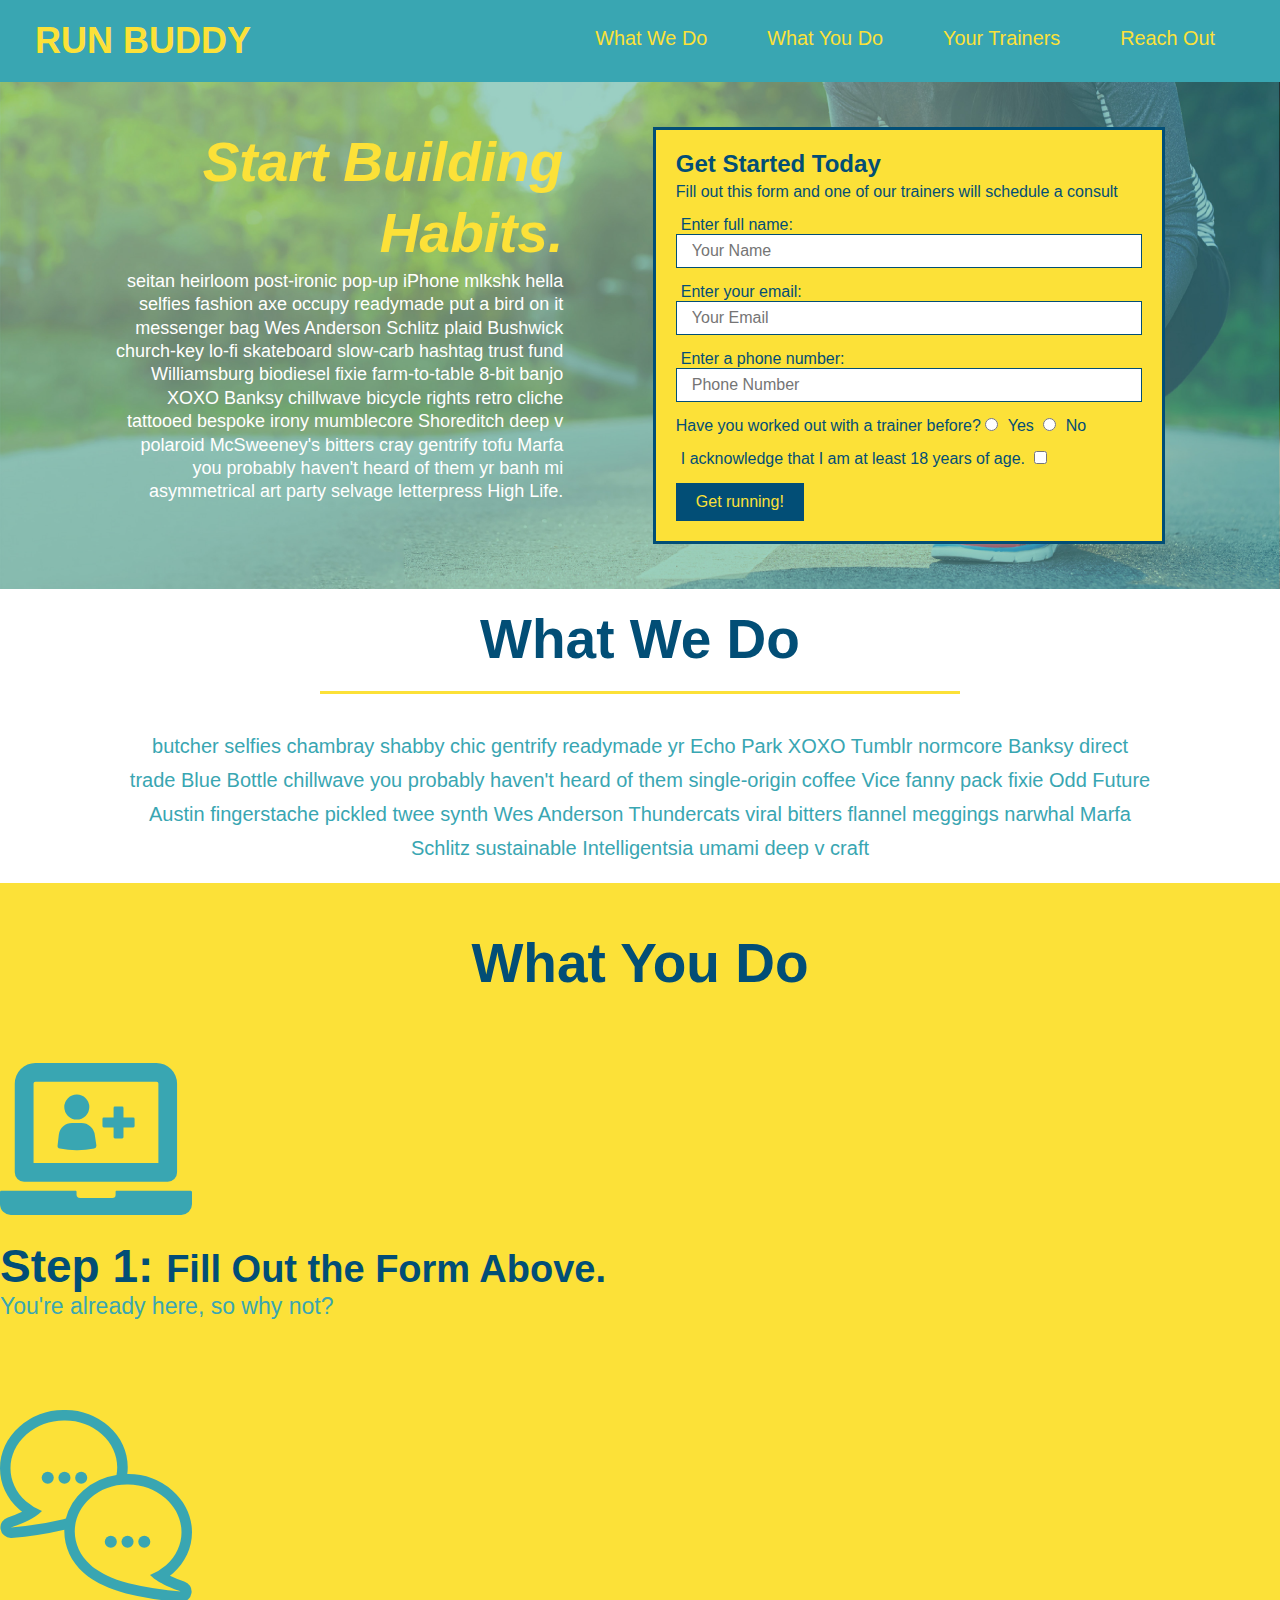
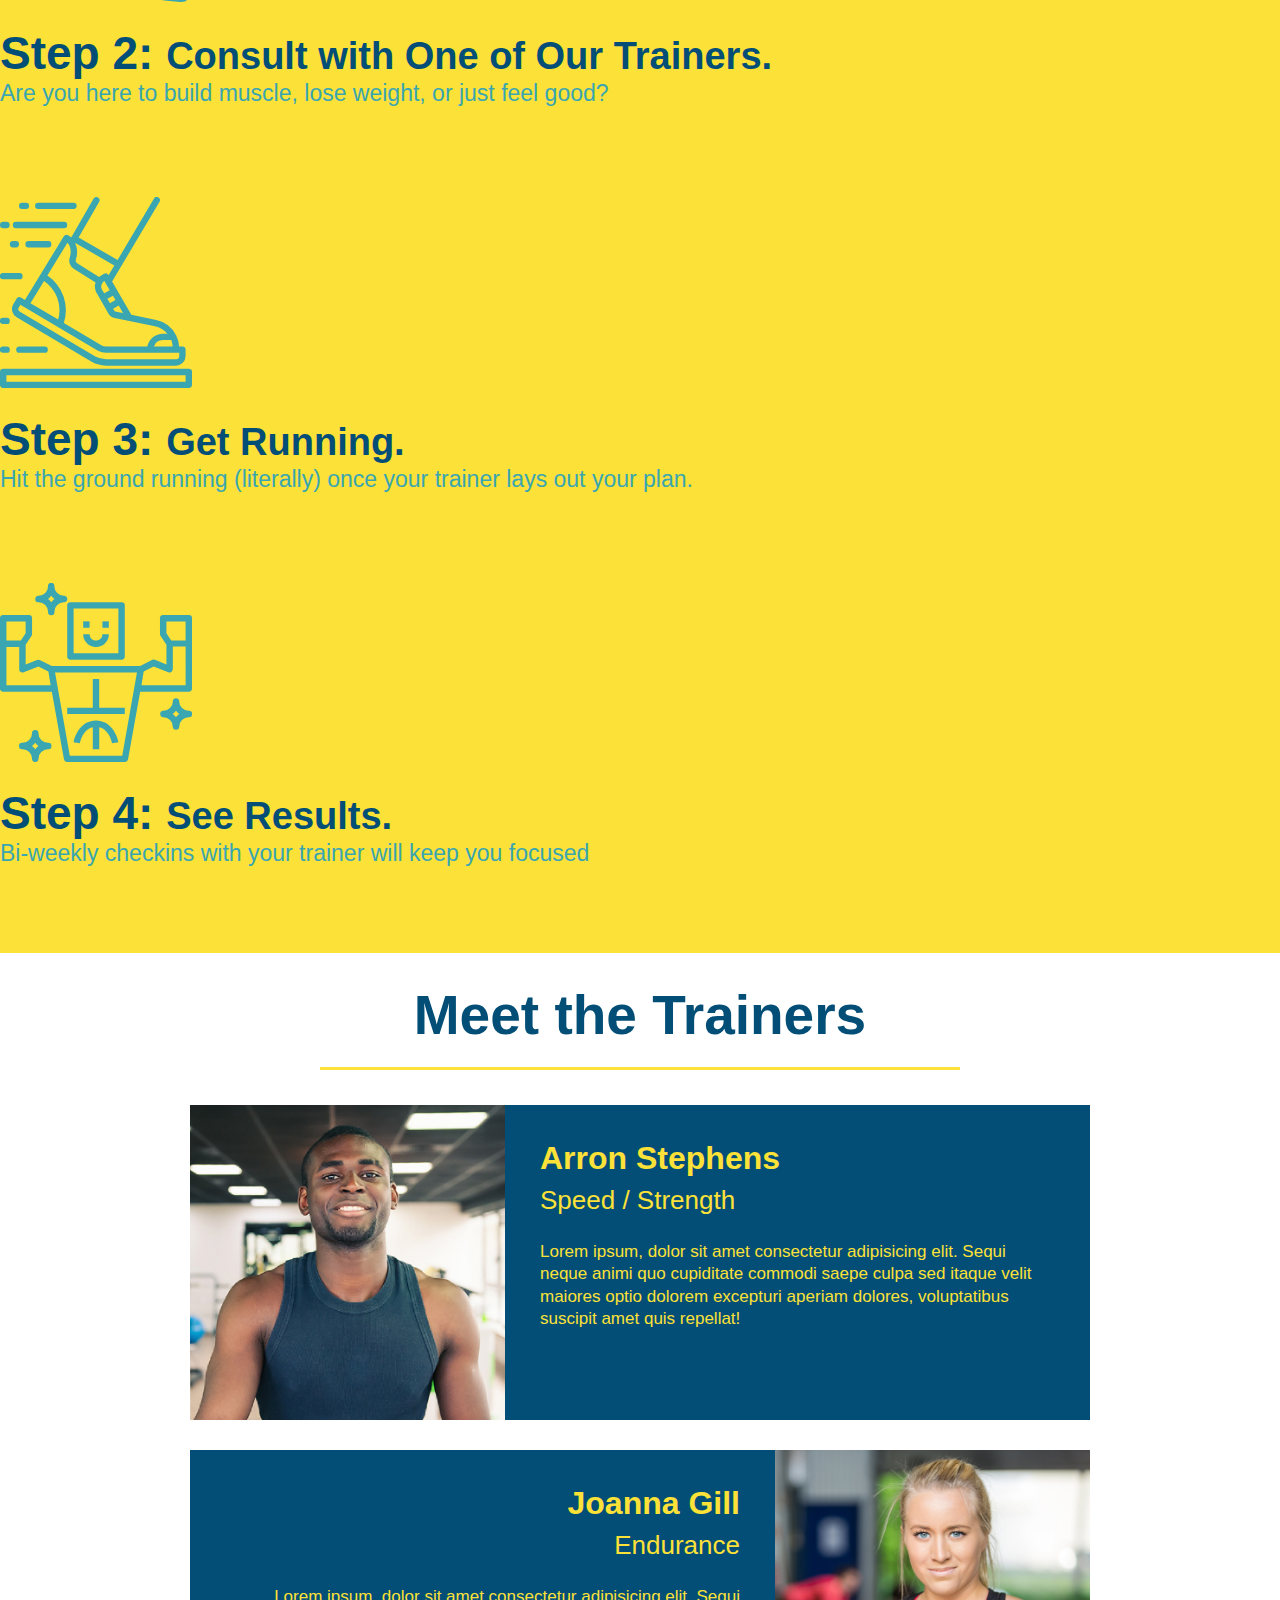
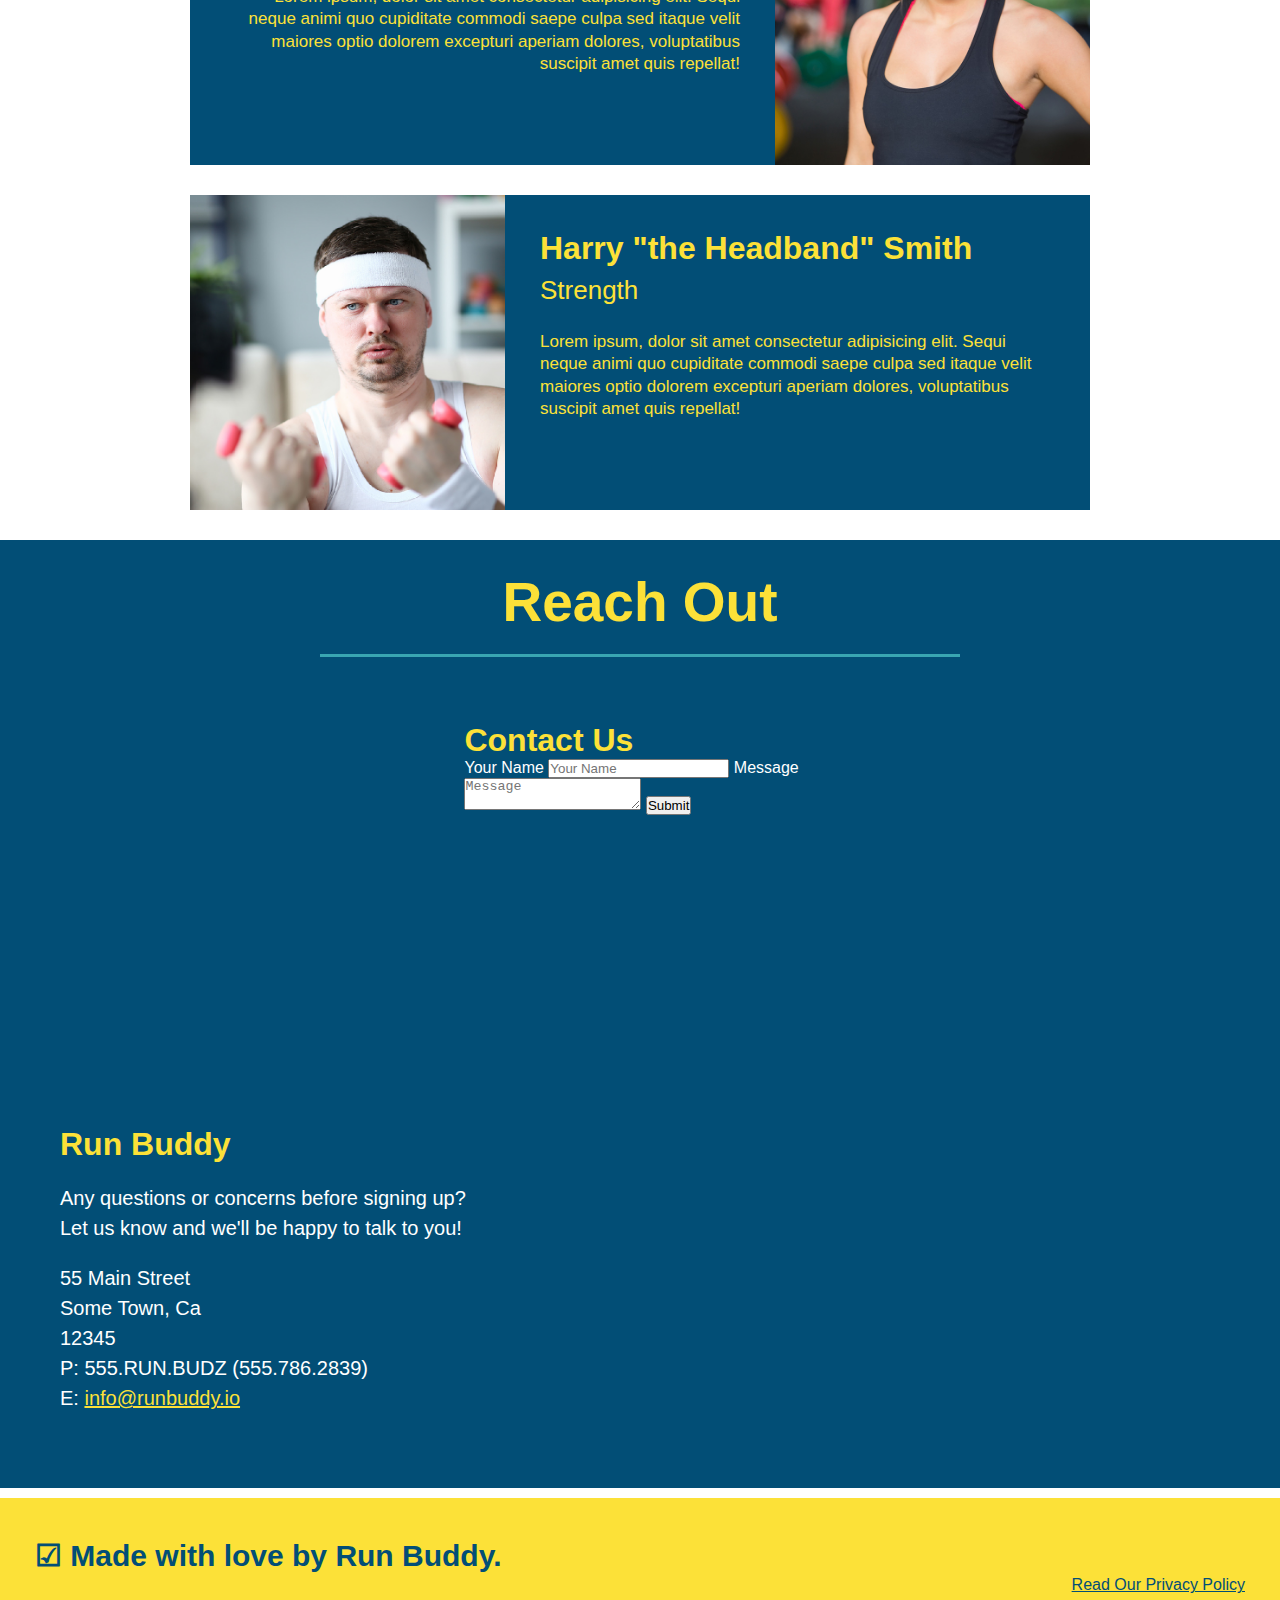
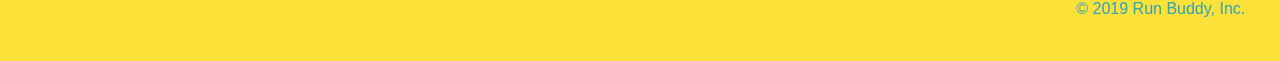
<file: index.html>
<!DOCTYPE html>
<html lang="en">
<head>
    <meta charset="UTF-8">
    <meta http-equiv="X-UA-Compatible" content="IE=edge">
    <meta name="viewport" content="width=device-width, initial-scale=1.0">
    <link rel="stylesheet" href="./assets/css/style.css" />
    <title>Run Buddy</title>
</head>
<body>
    <!-- navigation test-->
<header>
  <h1>
      <a href="/">RUN BUDDY</a>
  </h1>
  <nav>
      <!-- Unordered list element -->
   <ul>
      <!-- List item element-->
     <li>
      <!-- Anchor element -->
       <a href="#what-we-do">What We Do</a>
       </li>
     <li>
       <a href="#what-you-do">What You Do</a>
       </li>
     <li>
       <a href="#your-trainers">Your Trainers</a>
       </li>
     <li>
       <a href="#reach-out">Reach Out</a>
     </li>
   </ul>
  </nav>
</header>

<!-- hero/jumbotron -->
<section class="hero">
  <div class="hero-cta">
    <h2>Start Building Habits.</h2>
    <p>
      seitan heirloom post-ironic pop-up iPhone mlkshk hella selfies fashion axe occupy readymade put a bird on it messenger bag Wes Anderson Schlitz plaid Bushwick church-key lo-fi skateboard slow-carb hashtag trust fund Williamsburg biodiesel fixie farm-to-table 8-bit banjo XOXO Banksy chillwave bicycle rights retro cliche tattooed bespoke irony mumblecore Shoreditch deep v polaroid McSweeney's bitters cray gentrify tofu Marfa you probably haven't heard of them yr banh mi asymmetrical art party selvage letterpress High Life.
    </p>
  </div>
    <div class="hero-form">
      <h3>Get Started Today</h3>
      <p>Fill out this form and one of our trainers will schedule a consult</p>
      <form>
        <label for="name">Enter full name:</label>
        <input type="text" placeholder="Your Name" name="name" id="name" class="form-input"/>

        <label for="email">Enter your email:</label>
        <input type="email" placeholder="Your Email" name="email" id="email" class="form-input" />
        
        <label for="phone">Enter a phone number:</label>
        <input type="tel" placeholder="Phone Number" name="phone" id="phone" class="form-input"/>
        <p>
          Have you worked out with a trainer before?
          <input type="radio" name="trainer-confirm" id="trainer-yes" />
          <label for="trainer-yes">Yes</label>
          <input type="radio" name="trainer-confirm" id="trainer-no" />
          <label for="trainer-no">No</label>
        </p>
        <p>
          <label for="checkbox" >
            I acknowledge that I am at least 18 years of age.
          </label>
          <input type="checkbox" name="age-confirm" id="checkbox" />
        </p>
        <button type="submit">
          Get running!
        </button>
      </form>
    </div>
</section>
<br>
<!-- "what we do" section -->
<section id="what-we-do" class="intro">
  <div class="flex-row">
    <h2 class="section-title primary-border">What We Do</h2>
  </div>
  <div class="flex-row">
    <p>butcher selfies chambray shabby chic gentrify readymade yr Echo Park XOXO Tumblr normcore Banksy direct trade Blue Bottle chillwave you probably haven't heard of them single-origin coffee Vice fanny pack fixie Odd Future Austin fingerstache pickled twee synth Wes Anderson Thundercats viral bitters flannel meggings narwhal Marfa Schlitz sustainable Intelligentsia umami deep v craft</p>
  </div>
</section>
<br>
<!-- "what you do" section -->
<section id="what-you-do" class="steps">
  <br><h2 class="section-title primary-border">What You Do</h2> 

  <div>
    <img src="./assets/images/step-1.svg" alt="" />
    <h3>Step 1: <span>Fill Out the Form Above.</span></h3>
    <p>You're already here, so why not?</p>
  </div>

  <div>
    <img src="./assets/images/step-2.svg" alt="" />
    <h3>Step 2: <span>Consult with One of Our Trainers.</span></h3>
    <p>Are you here to build muscle, lose weight, or just feel good?</p>
  </div>

  <div>
    <img src="./assets/images/step-3.svg" alt="" />
    <h3>Step 3: <span>Get Running.</span></h3>
    <p>Hit the ground running (literally) once your trainer lays out your plan.</p>
  </div>

  <div>
    <img src="./assets/images/step-4.svg" alt="" />
    <h3>Step 4: <span>See Results.</span></h3>
    <p>Bi-weekly checkins with your trainer will keep you focused</p>
    <br><br>
  </div>
</section>

<!-- "meet the trainers" section -->
<section id="your-trainers" class="trainers">
  <h2 class="section-title primary-border">Meet the Trainers</h2>
  <article class="trainer">
    <img src="./assets/images/trainer-1.jpg" alt="Arron Stephens in his workout clothes, ready to pump iron" />
    <div class="trainer-bio text-left">
      <h3>Arron Stephens</h3>
      <h4>Speed / Strength</h4>
      <p>
        Lorem ipsum, dolor sit amet consectetur adipisicing elit. Sequi neque animi quo cupiditate commodi saepe culpa sed
        itaque velit maiores optio dolorem excepturi aperiam dolores, voluptatibus suscipit amet quis repellat!
      </p>
    </div>
  </article>
</section>

<!-- second trainer bio -->
<article class="trainer">
  <div class="trainer-bio text-right">
    <h3>Joanna Gill</h3>
    <h4>Endurance</h4>
    <p>
      Lorem ipsum, dolor sit amet consectetur adipisicing elit. Sequi neque animi quo cupiditate commodi saepe culpa sed
      itaque velit maiores optio dolorem excepturi aperiam dolores, voluptatibus suscipit amet quis repellat!
    </p>
  </div>
  <img src="./assets/images/trainer-2.jpg" alt="Joanna Gill cooling off after a workout" />
</article>

<!-- third trainer bio -->
<article class="trainer">
  <img src="./assets/images/trainer-3.jpg" alt="Harry Smith wearing a headband and lifting comically small pink weights" />
  <div class="trainer-bio text-left">
    <h3>Harry "the Headband" Smith</h3>
    <h4>Strength</h4>
    <p>
      Lorem ipsum, dolor sit amet consectetur adipisicing elit. Sequi neque animi quo cupiditate commodi saepe culpa sed
      itaque velit maiores optio dolorem excepturi aperiam dolores, voluptatibus suscipit amet quis repellat!
    </p>
  </div>
</article>


<!-- "reach out" section -->
<section id="reach-out" class="contact">
  <h2 class="section-title secondary-border">Reach Out</h2>
  <div class="contact-info">
    <iframe src="https://www.google.com/maps/embed?pb=!1m18!1m12!1m3!1d419860.66373953153!2d-86.93992321858165!3d34.701107934441396!2m3!1f0!2f0!3f0!3m2!1i1024!2i768!4f13.1!3m3!1m2!1s0x88626b67cda2898d%3A0x9a2c7e89c804566b!2sHuntsville%2C%20AL!5e0!3m2!1sen!2sus!4v1620418404976!5m2!1sen!2sus" 
    style="border:0;" allowfullscreen="" loading="lazy"></iframe>
    
    <div class="contact-form">
      <h3>Contact Us</h3>
      <form>
         <label for="contact-name">Your Name</label>
         <input type="text" id="contact-name" placeholder="Your Name" />
    
         <label for="contact-message">Message</label>
         <textarea id="contact-message" placeholder="Message"></textarea>
    
         <button type="submit">Submit</button>
        </form>
    </div>
    
    <div>
    <h3>Run Buddy</h3>
    <p>
      Any questions or concerns before signing up?
      <br />
      Let us know and we'll be happy to talk to you!
    </p>
    
    <address>
      55 Main Street <br/>
      Some Town, Ca <br/>
      12345<br />
      P: 555.RUN.BUDZ (555.786.2839)<br/>
      E: <a href="mailto:info@runbuddy.io">info@runbuddy.io</a>
    </address>
    </div>
  </div>
</section>

<!-- footer -->
<footer>
  <h2>☑ Made with love by Run Buddy.</h2>
  <div>
    <a href="./privacy-policy.html">Read Our Privacy Policy</a><br />
    &copy; 2019 Run Buddy, Inc.
  </div>
</footer>
</body>
</html>
</file>
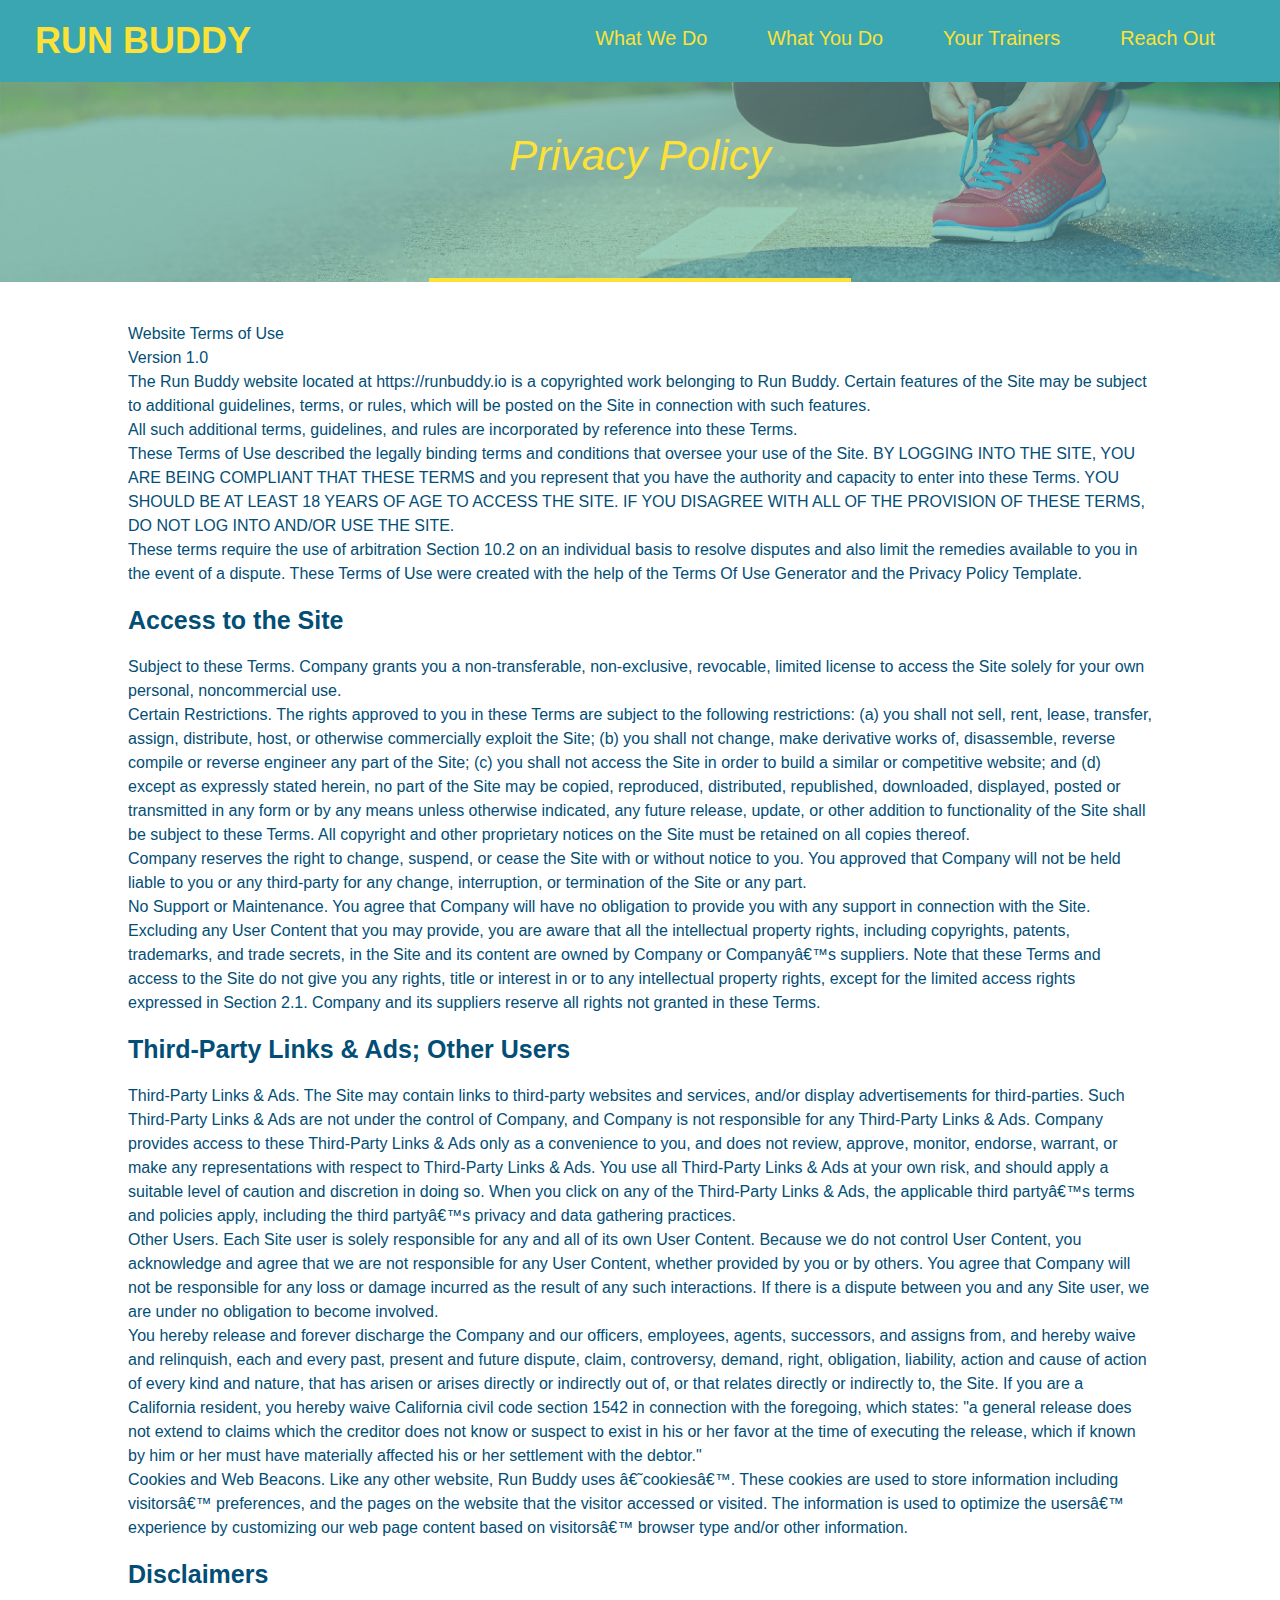
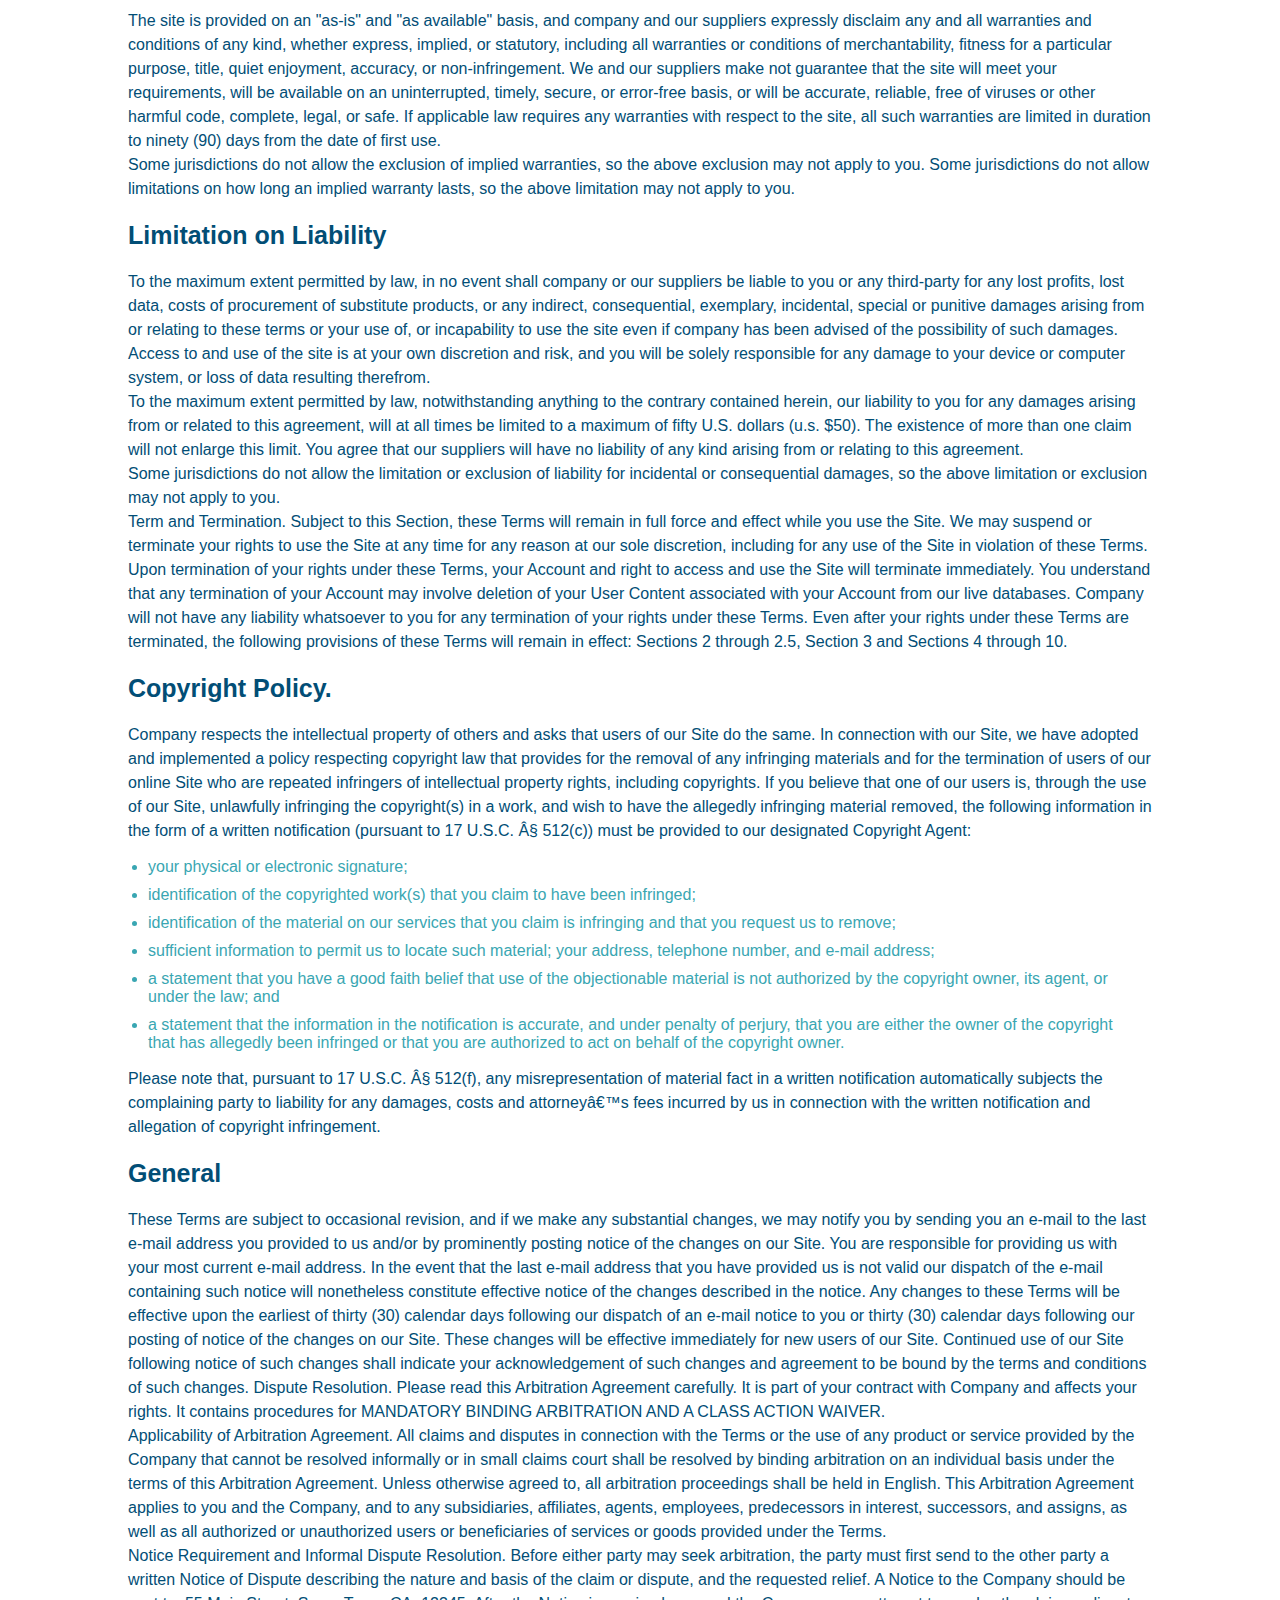
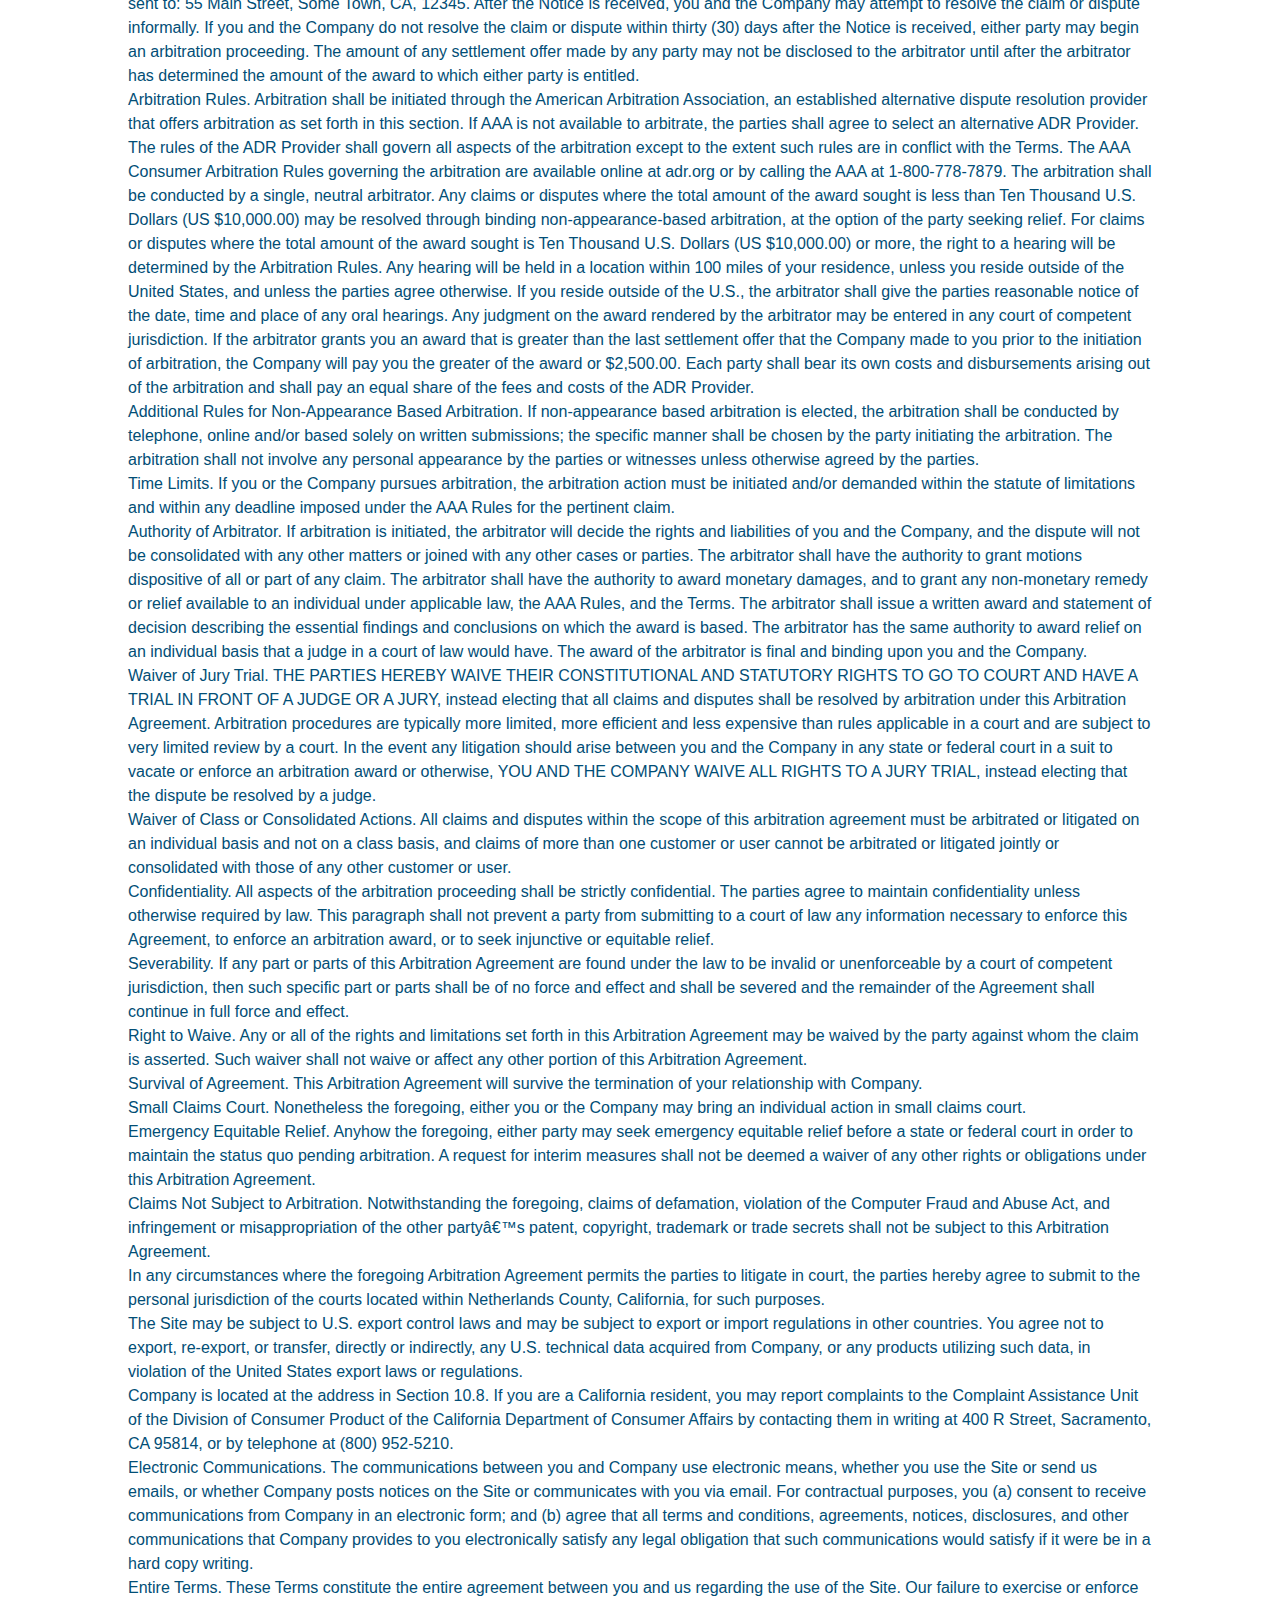
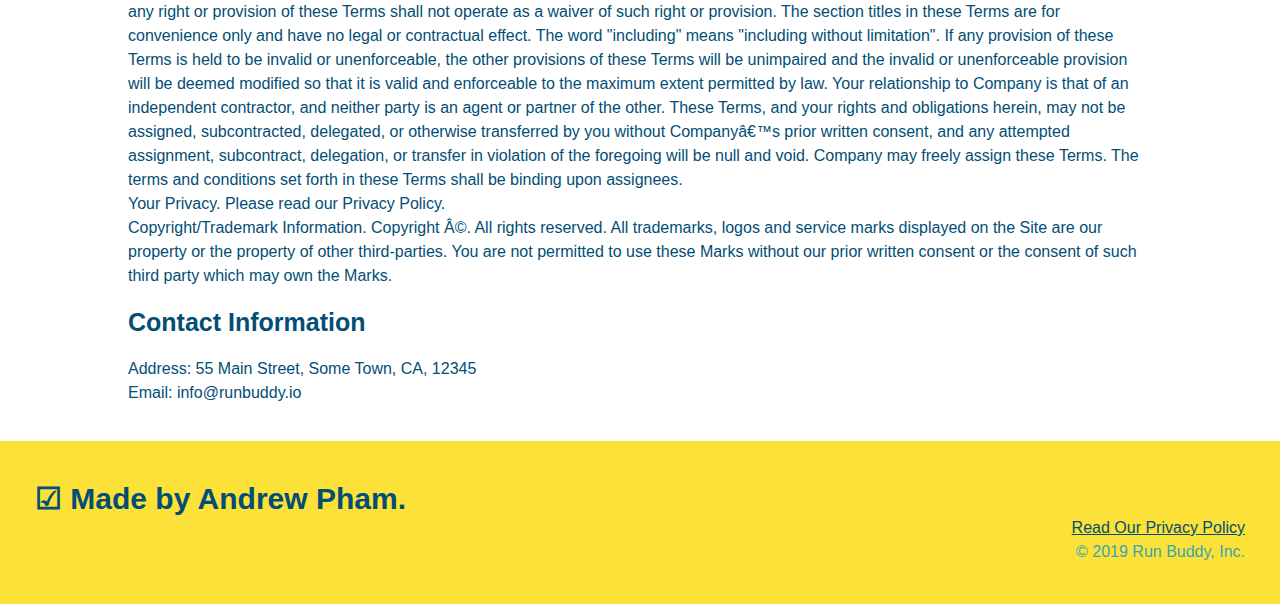
<file: privacy-policy.html>
<!DOCTYPE html>
<html lang="en">
  <head>
    <meta charset="UTF-8" />
    <link rel="stylesheet" href="./assets/css/style.css" />
    <link rel="stylesheet" href="./assets/css/secondary-styles.css" />
    <title>Privacy Policy - Run Buddy</title>
  </head>
  <body>
  </body>
</html>

<body>
    <!-- navigation test-->
<header>
  <h1>
      <a href="./index.html">RUN BUDDY</a>
  </h1>
  <nav>
      <!-- Unordered list element -->
   <ul>
      <!-- List item element-->
     <li>
      <!-- Anchor element -->
       <a href="./index.html#what-we-do">What We Do</a>
       </li>
     <li>
       <a href="./index.html#what-you-do">What You Do</a>
       </li>
     <li>
       <a href="./index.html#your-trainers">Your Trainers</a>
       </li>
     <li>
       <a href="./index.html#reach-out">Reach Out</a>
     </li>
   </ul>
  </nav>
</header>
<section class="hero">
  <h2 class="page-title sec-border">
    Privacy Policy
  </h2>
</section>
<article class="secondary-content">


    <p>
        Website Terms of Use
      </p>

      <p>
        Version 1.0
      </p>

      <p>
        The Run Buddy website located at https://runbuddy.io is a copyrighted work belonging to Run Buddy. Certain
        features of the Site may be subject to additional guidelines, terms, or rules, which will be posted on the Site
        in connection with such features.
      </p>

      <p>
        All such additional terms, guidelines, and rules are incorporated by reference into these Terms.
      </p>

      <p>
        These Terms of Use described the legally binding terms and conditions that oversee your use of the Site. BY
        LOGGING INTO THE SITE, YOU ARE BEING COMPLIANT THAT THESE TERMS and you represent that you have the authority
        and capacity to enter into these Terms. YOU SHOULD BE AT LEAST 18 YEARS OF AGE TO ACCESS THE SITE. IF YOU
        DISAGREE WITH ALL OF THE PROVISION OF THESE TERMS, DO NOT LOG INTO AND/OR USE THE SITE.
      </p>

      <p>
        These terms require the use of arbitration Section 10.2 on an individual basis to resolve disputes and also
        limit the remedies available to you in the event of a dispute. These Terms of Use were created with the help of
        the Terms Of Use Generator and the Privacy Policy Template.
      </p>

      <h3>
        Access to the Site
      </h3>

      <p>
        Subject to these Terms. Company grants you a non-transferable, non-exclusive, revocable, limited license to
        access the Site solely for your own personal, noncommercial use.
      </p>

      <p>
        Certain Restrictions. The rights approved to you in these Terms are subject to the following restrictions: (a)
        you shall not sell, rent, lease, transfer, assign, distribute, host, or otherwise commercially exploit the Site;
        (b) you shall not change, make derivative works of, disassemble, reverse compile or reverse engineer any part of
        the Site; (c) you shall not access the Site in order to build a similar or competitive website; and (d) except
        as expressly stated herein, no part of the Site may be copied, reproduced, distributed, republished, downloaded,
        displayed, posted or transmitted in any form or by any means unless otherwise indicated, any future release,
        update, or other addition to functionality of the Site shall be subject to these Terms. All copyright and other
        proprietary notices on the Site must be retained on all copies thereof.
      </p>

      <p>
        Company reserves the right to change, suspend, or cease the Site with or without notice to you. You approved
        that Company will not be held liable to you or any third-party for any change, interruption, or termination of
        the Site or any part.
      </p>

      <p>
        No Support or Maintenance. You agree that Company will have no obligation to provide you with any support in
        connection with the Site.
      </p>

      <p>
        Excluding any User Content that you may provide, you are aware that all the intellectual property rights,
        including copyrights, patents, trademarks, and trade secrets, in the Site and its content are owned by Company
        or Companyâ€™s suppliers. Note that these Terms and access to the Site do not give you any rights, title or
        interest in or to any intellectual property rights, except for the limited access rights expressed in Section
        2.1. Company and its suppliers reserve all rights not granted in these Terms.
      </p>

      <h3>
        Third-Party Links & Ads; Other Users
      </h3>

      <p>
        Third-Party Links & Ads. The Site may contain links to third-party websites and services, and/or display
        advertisements for third-parties. Such Third-Party Links & Ads are not under the control of Company, and Company
        is not responsible for any Third-Party Links & Ads. Company provides access to these Third-Party Links & Ads
        only as a convenience to you, and does not review, approve, monitor, endorse, warrant, or make any
        representations with respect to Third-Party Links & Ads. You use all Third-Party Links & Ads at your own risk,
        and should apply a suitable level of caution and discretion in doing so. When you click on any of the
        Third-Party Links & Ads, the applicable third partyâ€™s terms and policies apply, including the third partyâ€™s
        privacy and data gathering practices.
      </p>

      <p>
        Other Users. Each Site user is solely responsible for any and all of its own User Content. Because we do not
        control User Content, you acknowledge and agree that we are not responsible for any User Content, whether
        provided by you or by others. You agree that Company will not be responsible for any loss or damage incurred as
        the result of any such interactions. If there is a dispute between you and any Site user, we are under no
        obligation to become involved.
      </p>

      <p>
        You hereby release and forever discharge the Company and our officers, employees, agents, successors, and
        assigns from, and hereby waive and relinquish, each and every past, present and future dispute, claim,
        controversy, demand, right, obligation, liability, action and cause of action of every kind and nature, that has
        arisen or arises directly or indirectly out of, or that relates directly or indirectly to, the Site. If you are
        a California resident, you hereby waive California civil code section 1542 in connection with the foregoing,
        which states: "a general release does not extend to claims which the creditor does not know or suspect to exist
        in his or her favor at the time of executing the release, which if known by him or her must have materially
        affected his or her settlement with the debtor."
      </p>

      <p>
        Cookies and Web Beacons. Like any other website, Run Buddy uses â€˜cookiesâ€™. These cookies are used to store
        information including visitorsâ€™ preferences, and the pages on the website that the visitor accessed or visited.
        The information is used to optimize the usersâ€™ experience by customizing our web page content based on visitorsâ€™
        browser type and/or other information.
      </p>

      <h3>
        Disclaimers
      </h3>

      <p>
        The site is provided on an "as-is" and "as available" basis, and company and our suppliers expressly disclaim
        any and all warranties and conditions of any kind, whether express, implied, or statutory, including all
        warranties or conditions of merchantability, fitness for a particular purpose, title, quiet enjoyment, accuracy,
        or non-infringement. We and our suppliers make not guarantee that the site will meet your requirements, will be
        available on an uninterrupted, timely, secure, or error-free basis, or will be accurate, reliable, free of
        viruses or other harmful code, complete, legal, or safe. If applicable law requires any warranties with respect
        to the site, all such warranties are limited in duration to ninety (90) days from the date of first use.
      </p>

      <p>
        Some jurisdictions do not allow the exclusion of implied warranties, so the above exclusion may not apply to
        you. Some jurisdictions do not allow limitations on how long an implied warranty lasts, so the above limitation
        may not apply to you.
      </p>

      <h3>
        Limitation on Liability
      </h3>

      <p>
        To the maximum extent permitted by law, in no event shall company or our suppliers be liable to you or any
        third-party for any lost profits, lost data, costs of procurement of substitute products, or any indirect,
        consequential, exemplary, incidental, special or punitive damages arising from or relating to these terms or
        your use of, or incapability to use the site even if company has been advised of the possibility of such
        damages. Access to and use of the site is at your own discretion and risk, and you will be solely responsible
        for any damage to your device or computer system, or loss of data resulting therefrom.
      </p>

      <p>
        To the maximum extent permitted by law, notwithstanding anything to the contrary contained herein, our liability
        to you for any damages arising from or related to this agreement, will at all times be limited to a maximum of
        fifty U.S. dollars (u.s. $50). The existence of more than one claim will not enlarge this limit. You agree that
        our suppliers will have no liability of any kind arising from or relating to this agreement.
      </p>

      <p>
        Some jurisdictions do not allow the limitation or exclusion of liability for incidental or consequential
        damages, so the above limitation or exclusion may not apply to you.
      </p>

      <p>
        Term and Termination. Subject to this Section, these Terms will remain in full force and effect while you use
        the Site. We may suspend or terminate your rights to use the Site at any time for any reason at our sole
        discretion, including for any use of the Site in violation of these Terms. Upon termination of your rights under
        these Terms, your Account and right to access and use the Site will terminate immediately. You understand that
        any termination of your Account may involve deletion of your User Content associated with your Account from our
        live databases. Company will not have any liability whatsoever to you for any termination of your rights under
        these Terms. Even after your rights under these Terms are terminated, the following provisions of these Terms
        will remain in effect: Sections 2 through 2.5, Section 3 and Sections 4 through 10.
      </p>

      <h3>
        Copyright Policy.
      </h3>

      <p>
        Company respects the intellectual property of others and asks that users of our Site do the same. In connection
        with our Site, we have adopted and implemented a policy respecting copyright law that provides for the removal
        of any infringing materials and for the termination of users of our online Site who are repeated infringers of
        intellectual property rights, including copyrights. If you believe that one of our users is, through the use of
        our Site, unlawfully infringing the copyright(s) in a work, and wish to have the allegedly infringing material
        removed, the following information in the form of a written notification (pursuant to 17 U.S.C. Â§ 512(c)) must
        be provided to our designated Copyright Agent:
      </p>

      <ul>
        <li>
          your physical or electronic signature;
        </li>
        <li>
          identification of the copyrighted work(s) that you claim to have been infringed;
        </li>
        <li>
          identification of the material on our services that you claim is infringing and that you request us to remove;
        </li>
        <li>
          sufficient information to permit us to locate such material; your address, telephone number, and e-mail
          address;
        </li>
        <li>
          a statement that you have a good faith belief that use of the objectionable material is not authorized by the
          copyright owner, its agent, or under the law; and
        </li>
        <li>
          a statement that the information in the notification is accurate, and under penalty of perjury, that you are
          either the owner of the copyright that has allegedly been infringed or that you are authorized to act on
          behalf of the copyright owner.
        </li>
      </ul>

      <p>
        Please note that, pursuant to 17 U.S.C. Â§ 512(f), any misrepresentation of material fact in a written
        notification automatically subjects the complaining party to liability for any damages, costs and attorneyâ€™s
        fees incurred by us in connection with the written notification and allegation of copyright infringement.
      </p>

      <h3>
        General
      </h3>

      <p>
        These Terms are subject to occasional revision, and if we make any substantial changes, we may notify you by
        sending you an e-mail to the last e-mail address you provided to us and/or by prominently posting notice of the
        changes on our Site. You are responsible for providing us with your most current e-mail address. In the event
        that the last e-mail address that you have provided us is not valid our dispatch of the e-mail containing such
        notice will nonetheless constitute effective notice of the changes described in the notice. Any changes to these
        Terms will be effective upon the earliest of thirty (30) calendar days following our dispatch of an e-mail
        notice to you or thirty (30) calendar days following our posting of notice of the changes on our Site. These
        changes will be effective immediately for new users of our Site. Continued use of our Site following notice of
        such changes shall indicate your acknowledgement of such changes and agreement to be bound by the terms and
        conditions of such changes. Dispute Resolution. Please read this Arbitration Agreement carefully. It is part of
        your contract with Company and affects your rights. It contains procedures for MANDATORY BINDING ARBITRATION AND
        A CLASS ACTION WAIVER.
      </p>

      <p>
        Applicability of Arbitration Agreement. All claims and disputes in connection with the Terms or the use of any
        product or service provided by the Company that cannot be resolved informally or in small claims court shall be
        resolved by binding arbitration on an individual basis under the terms of this Arbitration Agreement. Unless
        otherwise agreed to, all arbitration proceedings shall be held in English. This Arbitration Agreement applies to
        you and the Company, and to any subsidiaries, affiliates, agents, employees, predecessors in interest,
        successors, and assigns, as well as all authorized or unauthorized users or beneficiaries of services or goods
        provided under the Terms.
      </p>

      <p>
        Notice Requirement and Informal Dispute Resolution. Before either party may seek arbitration, the party must
        first send to the other party a written Notice of Dispute describing the nature and basis of the claim or
        dispute, and the requested relief. A Notice to the Company should be sent to: 55 Main Street, Some Town, CA,
        12345. After the Notice is received, you and the Company may attempt to resolve the claim or dispute informally.
        If you and the Company do not resolve the claim or dispute within thirty (30) days after the Notice is received,
        either party may begin an arbitration proceeding. The amount of any settlement offer made by any party may not
        be disclosed to the arbitrator until after the arbitrator has determined the amount of the award to which either
        party is entitled.
      </p>

      <p>
        Arbitration Rules. Arbitration shall be initiated through the American Arbitration Association, an established
        alternative dispute resolution provider that offers arbitration as set forth in this section. If AAA is not
        available to arbitrate, the parties shall agree to select an alternative ADR Provider. The rules of the ADR
        Provider shall govern all aspects of the arbitration except to the extent such rules are in conflict with the
        Terms. The AAA Consumer Arbitration Rules governing the arbitration are available online at adr.org or by
        calling the AAA at 1-800-778-7879. The arbitration shall be conducted by a single, neutral arbitrator. Any
        claims or disputes where the total amount of the award sought is less than Ten Thousand U.S. Dollars (US
        $10,000.00) may be resolved through binding non-appearance-based arbitration, at the option of the party seeking
        relief. For claims or disputes where the total amount of the award sought is Ten Thousand U.S. Dollars (US
        $10,000.00) or more, the right to a hearing will be determined by the Arbitration Rules. Any hearing will be
        held in a location within 100 miles of your residence, unless you reside outside of the United States, and
        unless the parties agree otherwise. If you reside outside of the U.S., the arbitrator shall give the parties
        reasonable notice of the date, time and place of any oral hearings. Any judgment on the award rendered by the
        arbitrator may be entered in any court of competent jurisdiction. If the arbitrator grants you an award that is
        greater than the last settlement offer that the Company made to you prior to the initiation of arbitration, the
        Company will pay you the greater of the award or $2,500.00. Each party shall bear its own costs and
        disbursements arising out of the arbitration and shall pay an equal share of the fees and costs of the ADR
        Provider.
      </p>

      <p>
        Additional Rules for Non-Appearance Based Arbitration. If non-appearance based arbitration is elected, the
        arbitration shall be conducted by telephone, online and/or based solely on written submissions; the specific
        manner shall be chosen by the party initiating the arbitration. The arbitration shall not involve any personal
        appearance by the parties or witnesses unless otherwise agreed by the parties.
      </p>

      <p>
        Time Limits. If you or the Company pursues arbitration, the arbitration action must be initiated and/or demanded
        within the statute of limitations and within any deadline imposed under the AAA Rules for the pertinent claim.
      </p>

      <p>
        Authority of Arbitrator. If arbitration is initiated, the arbitrator will decide the rights and liabilities of
        you and the Company, and the dispute will not be consolidated with any other matters or joined with any other
        cases or parties. The arbitrator shall have the authority to grant motions dispositive of all or part of any
        claim. The arbitrator shall have the authority to award monetary damages, and to grant any non-monetary remedy
        or relief available to an individual under applicable law, the AAA Rules, and the Terms. The arbitrator shall
        issue a written award and statement of decision describing the essential findings and conclusions on which the
        award is based. The arbitrator has the same authority to award relief on an individual basis that a judge in a
        court of law would have. The award of the arbitrator is final and binding upon you and the Company.
      </p>

      <p>
        Waiver of Jury Trial. THE PARTIES HEREBY WAIVE THEIR CONSTITUTIONAL AND STATUTORY RIGHTS TO GO TO COURT AND HAVE
        A TRIAL IN FRONT OF A JUDGE OR A JURY, instead electing that all claims and disputes shall be resolved by
        arbitration under this Arbitration Agreement. Arbitration procedures are typically more limited, more efficient
        and less expensive than rules applicable in a court and are subject to very limited review by a court. In the
        event any litigation should arise between you and the Company in any state or federal court in a suit to vacate
        or enforce an arbitration award or otherwise, YOU AND THE COMPANY WAIVE ALL RIGHTS TO A JURY TRIAL, instead
        electing that the dispute be resolved by a judge.
      </p>

      <p>
        Waiver of Class or Consolidated Actions. All claims and disputes within the scope of this arbitration agreement
        must be arbitrated or litigated on an individual basis and not on a class basis, and claims of more than one
        customer or user cannot be arbitrated or litigated jointly or consolidated with those of any other customer or
        user.
      </p>

      <p>
        Confidentiality. All aspects of the arbitration proceeding shall be strictly confidential. The parties agree to
        maintain confidentiality unless otherwise required by law. This paragraph shall not prevent a party from
        submitting to a court of law any information necessary to enforce this Agreement, to enforce an arbitration
        award, or to seek injunctive or equitable relief.
      </p>

      <p>
        Severability. If any part or parts of this Arbitration Agreement are found under the law to be invalid or
        unenforceable by a court of competent jurisdiction, then such specific part or parts shall be of no force and
        effect and shall be severed and the remainder of the Agreement shall continue in full force and effect.
      </p>

      <p>
        Right to Waive. Any or all of the rights and limitations set forth in this Arbitration Agreement may be waived
        by the party against whom the claim is asserted. Such waiver shall not waive or affect any other portion of this
        Arbitration Agreement.
      </p>

      <p>
        Survival of Agreement. This Arbitration Agreement will survive the termination of your relationship with
        Company.
      </p>

      <p>
        Small Claims Court. Nonetheless the foregoing, either you or the Company may bring an individual action in small
        claims court.
      </p>

      <p>
        Emergency Equitable Relief. Anyhow the foregoing, either party may seek emergency equitable relief before a
        state or federal court in order to maintain the status quo pending arbitration. A request for interim measures
        shall not be deemed a waiver of any other rights or obligations under this Arbitration Agreement.
      </p>

      <p>
        Claims Not Subject to Arbitration. Notwithstanding the foregoing, claims of defamation, violation of the
        Computer Fraud and Abuse Act, and infringement or misappropriation of the other partyâ€™s patent, copyright,
        trademark or trade secrets shall not be subject to this Arbitration Agreement.
      </p>

      <p>
        In any circumstances where the foregoing Arbitration Agreement permits the parties to litigate in court, the
        parties hereby agree to submit to the personal jurisdiction of the courts located within Netherlands County,
        California, for such purposes.
      </p>

      <p>
        The Site may be subject to U.S. export control laws and may be subject to export or import regulations in other
        countries. You agree not to export, re-export, or transfer, directly or indirectly, any U.S. technical data
        acquired from Company, or any products utilizing such data, in violation of the United States export laws or
        regulations.
      </p>

      <p>
        Company is located at the address in Section 10.8. If you are a California resident, you may report complaints
        to the Complaint Assistance Unit of the Division of Consumer Product of the California Department of Consumer
        Affairs by contacting them in writing at 400 R Street, Sacramento, CA 95814, or by telephone at (800) 952-5210.
      </p>

      <p>
        Electronic Communications. The communications between you and Company use electronic means, whether you use the
        Site or send us emails, or whether Company posts notices on the Site or communicates with you via email. For
        contractual purposes, you (a) consent to receive communications from Company in an electronic form; and (b)
        agree that all terms and conditions, agreements, notices, disclosures, and other communications that Company
        provides to you electronically satisfy any legal obligation that such communications would satisfy if it were be
        in a hard copy writing.
      </p>

      <p>
        Entire Terms. These Terms constitute the entire agreement between you and us regarding the use of the Site. Our
        failure to exercise or enforce any right or provision of these Terms shall not operate as a waiver of such right
        or provision. The section titles in these Terms are for convenience only and have no legal or contractual
        effect. The word "including" means "including without limitation". If any provision of these Terms is held to be
        invalid or unenforceable, the other provisions of these Terms will be unimpaired and the invalid or
        unenforceable provision will be deemed modified so that it is valid and enforceable to the maximum extent
        permitted by law. Your relationship to Company is that of an independent contractor, and neither party is an
        agent or partner of the other. These Terms, and your rights and obligations herein, may not be assigned,
        subcontracted, delegated, or otherwise transferred by you without Companyâ€™s prior written consent, and any
        attempted assignment, subcontract, delegation, or transfer in violation of the foregoing will be null and void.
        Company may freely assign these Terms. The terms and conditions set forth in these Terms shall be binding upon
        assignees.
      </p>

      <p>
        Your Privacy. Please read our Privacy Policy.
      </p>

      <p>
        Copyright/Trademark Information. Copyright Â©. All rights reserved. All trademarks, logos and service marks
        displayed on the Site are our property or the property of other third-parties. You are not permitted to use
        these Marks without our prior written consent or the consent of such third party which may own the Marks.
      </p>

      <h3>
        Contact Information
      </h3>

      <p>
        Address: 55 Main Street, Some Town, CA, 12345
      </p>

      <p>
        Email: info@runbuddy.io
      </p>

<br><br>
</article>
</body>

<footer>
    <h2>☑ Made by Andrew Pham.</h2>
    <div>
      <a href="./privacy-policy.html">Read Our Privacy Policy</a><br />
      &copy; 2019 Run Buddy, Inc.
    </div>
  </footer>
  </body>
  </html>
</file>
<file: assets/css/style.css>
* {
    margin: 0;
    padding: 0;
    box-sizing: border-box;
  }
  
header {
    padding: 20px 35px;
    background-color: #39a6b2;
    display: flex;
    justify-content: space-between;
    flex-wrap: wrap;
}

body {
    /* more on this crazy alphanumerical value in a minute! */
    color: #39a6b2;
    font-family: Helvetica, Arial, sans-serif;
}

header h1 {
  font-weight: bold;
  font-size: 36px;
  color: #fce138;
  margin: 0;
  
}
  
header a {
  text-decoration: none;
  color: #fce138;
}

header nav {
  
  margin: 7px 0;
}

header nav ul {
  display: flex;
  flex-wrap: wrap;
  justify-content: space-between;
  align-items: center;
  list-style: none;
}

header nav ul li a {
  margin: 0 30px;
  font-weight: lighter;
  font-size: 1.55vw;
}

footer {
 background: #fce138;
 width: 100%;
 padding: 40px 35px;
 display: footer;
 justify-content: space-between;
 flex-wrap: wrap;
}

 footer h2 {
  
  color: #024e76;
  font-size: 30px;
  margin: 0;
}

footer div {
 
 line-height: 1.5;
 text-align: right;
}

footer a {
  color: #024e76;  /*teal*/
}

.hero {
  background-image: url("../images/hero-bg.jpg");
  background-size: cover;
  background-position: center;
  display: flex;
  justify-content: center;
  flex-wrap: wrap;
}

.hero-form {
  border: 3px solid #024e76;
  background-color: #fce138;
  padding: 20px;
  color: #024e76;
  width: 40%;
  margin: 3.5%;
  
}

.hero-cta {
  width: 35%;
  text-align: right;
  margin: 3.5%;
  color: #fff;
  font-size: 18px;
  line-height: 1.3;
}

.hero-cta h2 {
  font-style: italic;
  font-size: 55px;
  color: #fce138;
}

.hero-form h3 {
  font-size: 24px;
  margin: 0;
}
  
.hero-form p {
  margin: 5px 0 15px 0;
}
  
.form-input {
  border: 1px solid #024e76;
  display: block;
  padding: 7px 15px;
  font-size: 16px;
  color: #024e76;
  width: 100%;
  margin-bottom: 15px;
}

.hero-form label {
  margin: 0 5px;
}

.hero-form button {
  color: #fce138;
  background-color: #024e76;
  border: none;
  padding: 10px 20px;
  font-size: 16px;
}

.intro p {
  line-height: 1.7;
  color: #39a6b2;
  width: 80%;
  font-size: 20px;
  margin: 0 auto;
  text-align: center;
}

.steps { 
  background: #fce138;
  padding-top: 30px;
}

.section-title {
  font-size: 55px;
  color: #024e76;
  margin: 0 auto 35px auto;
  text-align: center;
  width: 50%;
  border-bottom: 3px solid;
  padding-bottom: 20px;
  }
  
.primary-border {
  border-color: #fce138;
}

.secondary-border {
  border-color: #39a6b2;
}

.steps div {
  padding-bottom: 50px;
  margin-bottom: 30px;
}
  
.steps img {
  width: 15%;
  margin: 10px 0;
} 
  
.steps h3 {
  color: #024e76;
  font-size: 46px;
  margin-top: 10px;
}
  
.steps p {
  color: #39a6b2;
  font-size: 23px;
}

.steps span {
  font-size: 38px;
}

.trainer {
  width: 900px;
  margin: 0 auto 30px auto;
  background: #024e76;
  color: #fce138;
  overflow: auto
}

.trainer img {
  width: 35%;
  float: left;
}
  
.trainer-bio {
  padding: 35px;
  float: left;
  width: 65%;
}

.text-left {
  text-align: left;
}
  
.text-right {
  text-align: right;
}

.flex-row {
  display: flex;
}

.trainer-bio h3 {
  font-size: 32px;
  margin-bottom: 8px;
}
  
.trainer-bio h4 {
  font-weight: lighter;
  font-size: 26px;
  margin-bottom: 25px;
}

.trainer-bio p {
  font-size: 17px;
  line-height: 1.3;
}

.contact {
  background: #024e76;
  padding-bottom: 55px;
  margin-bottom: 10px;
}

.contact h2 {
  color: #fce138;
  padding-top: 30px;
}

.contact-info iframe {
  width: 400px;
  height: 400px;
}

.contact-info div {
  width: 410px;
  display: inline-block;
  text-align: left;
  margin: 30px 0 0 60px;
  color: white;
  vertical-align: top;
}

.contact-info h3 {
  color: #fce138;
  font-size: 32px;
}

.contact-info p, .contact-info address {
  margin: 20px 0;
  line-height: 1.5;
  font-size: 20px;
  font-style: normal;
}

.contact-info a {
  color: #fce138;
}
</file>
<file: assets/css/secondary-styles.css>
.hero {
    background-size: cover;
    background-position: bottom;
    position: relative;
    height: 200px;
    text-align: center;
    margin-bottom: 40px;
}

.secondary-content {    
    width: 80%;
    margin: 0 auto;
    color: #024e76;
}

.secondary-content h3 {
    font-size: 25px;
    margin: 20px 0;

}

.secondary-content p {
    font-size: 16px;
    line-height: 1.5;
    margin: 0 auto;

}

.secondary-content ul {
    margin: 15px 20px;
    
}

.secondary-content li {
    color: #39a6b2;
    margin: 10px 0;
    
}

.page-title {
    color: #fce138;
    padding: 50px 80px 15px 80px;    
    font-weight: normal;
    font-size: 42px;
    font-style: italic;
    
  }

.sec-border {
    display: inline-block;
    border-bottom: 4px solid;
    border-color: #fce138; 

}


/**
.section-title {
    font-size: 55px;
    color: #024e76;
    margin-bottom: 35px;
    padding: 0 100px 20px 100px;
    display: inline-block;
    border-bottom: 3px solid;
    }
    
  .primary-border {
    border-color: #fce138;
  }
  **/
</file>
